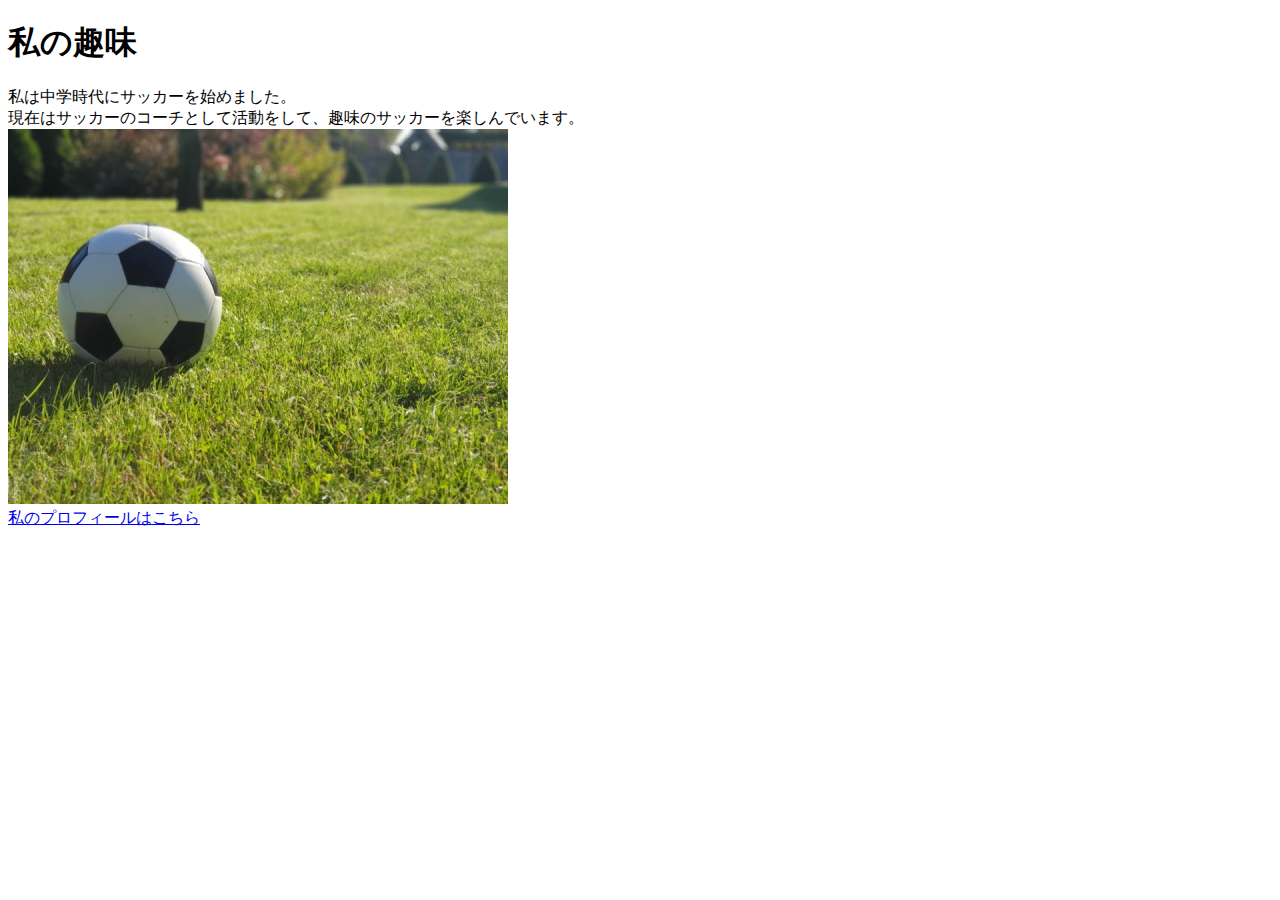
<file: kadai_005/html/index.html>
<!DOCTYPE html>
<html>
<head>
  <title>5章課題</title>
  <meta name="description" content="このページは5章の課題です。">
  <meta charset="utf-8">
</head>
<body>
  <header>
    <h1>私の趣味</h1>
  </header>
  <main>
    <p>私は中学時代にサッカーを始めました。<br>
       現在はサッカーのコーチとして活動をして、趣味のサッカーを楽しんでいます。<br>
       <img src="../images/sample.jpg"><br>
       <a href="https://twitter.com/samuraijuku">私のプロフィールはこちら</a>
      </p>
  </main>
</body>
</html>
</file>
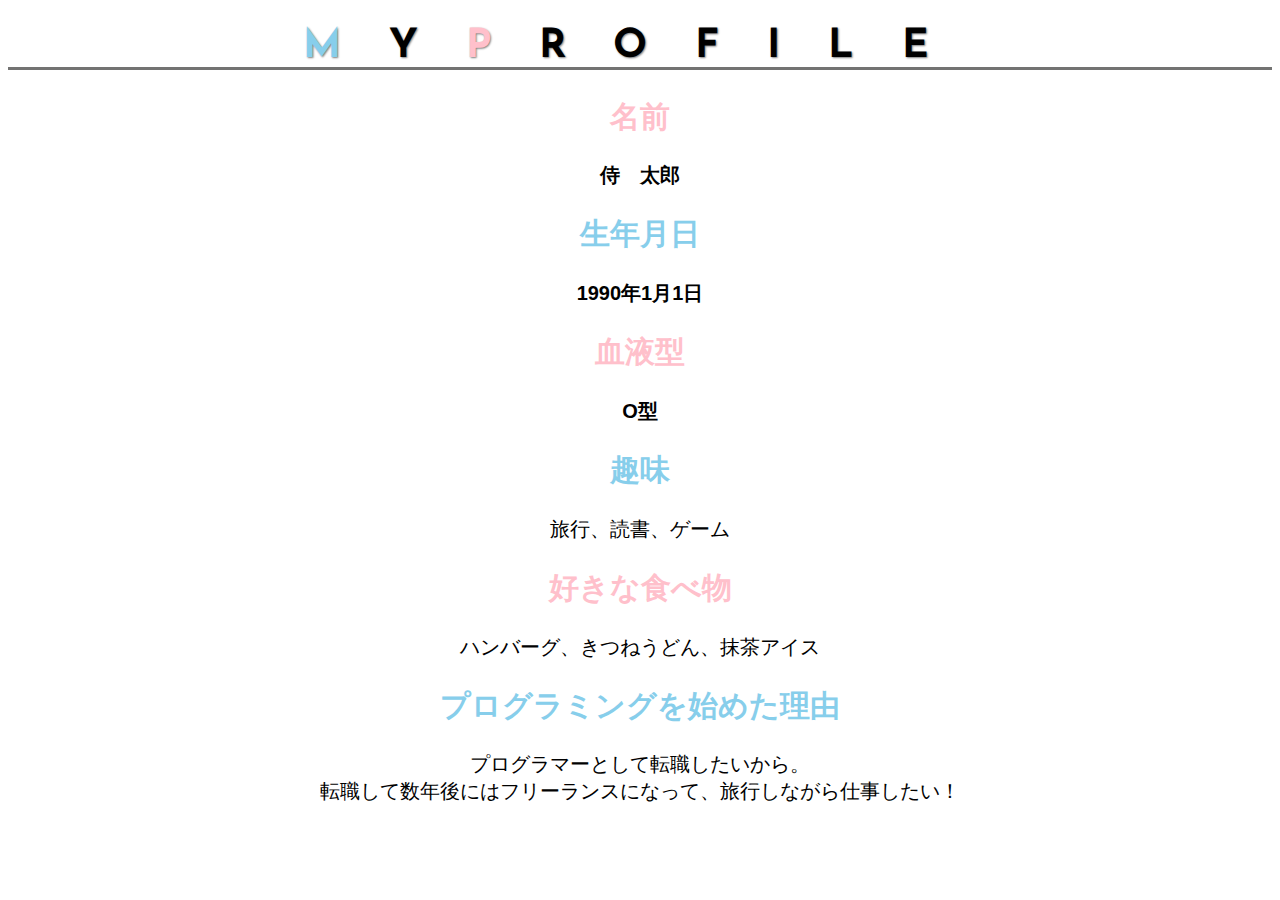
<file: kadai_014/kadai_014.html>
<!DOCTYPE html>
<html>
  <head>
    <title>14章課題</title>
    <meta name="description" content="このページは14章の課題です。">
    <meta charset="utf-8">
    <!-- 以下の1行で外部のCSSファイルを読み込みます -->
    <link rel="stylesheet" href="style.css">
    <!-- ここでGoogle Fontsを読み込みます -->
    <link rel="preconnect" href="https://fonts.googleapis.com">
    <link rel="preconnect" href="https://fonts.gstatic.com" crossorigin>
    <link href="https://fonts.googleapis.com/css2?family=Josefin+Sans:wght@500&display=swap" rel="stylesheet">
  </head>
  <body>
    <header>
      <h1><span class="text-skyblue">M</span>Y<span class="text-pink">P</span>ROFILE</h1>
    </header>
    <main>
      <div id="basic">
        <h2 class="text-pink">名前</h2>
        <p>侍　太郎</p>
        <h2 class="text-skyblue">生年月日</h2>
        <p>1990年1月1日</p>
        <h2 class="text-pink">血液型</h2>
        <p>O型</p>
      </div>
      <h2 class="text-skyblue">趣味</h2>
      <p>旅行、読書、ゲーム</p>
      <h2 class="text-pink">好きな食べ物</h2>
      <p>ハンバーグ、きつねうどん、抹茶アイス</p>
      <h2 class="text-skyblue">プログラミングを始めた理由</h2>
      <p>プログラマーとして転職したいから。<br>転職して数年後にはフリーランスになって、旅行しながら仕事したい！</p>
    </main>
  </body>
</html>
</file>
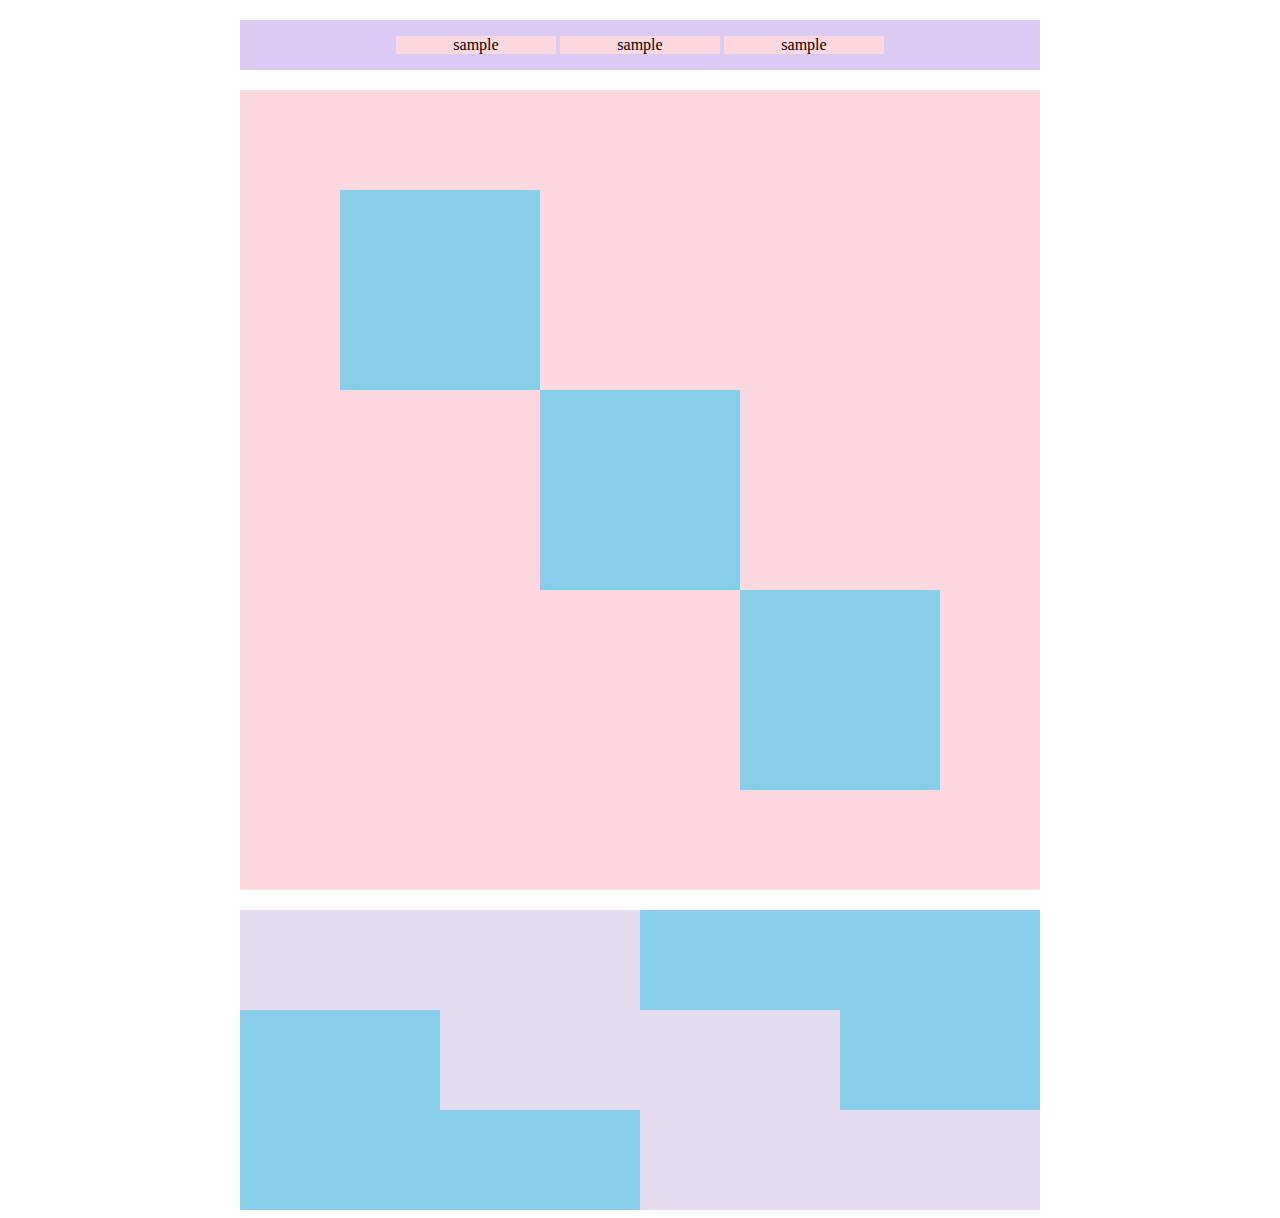
<file: kadai_018/kadai_018.html>
<!DOCTYPE html>
<html>
  <head>
    <title>18章課題</title>
    <meta name="description" content="このページは18章の課題です。">
    <meta charset="utf-8">
    <!-- 以下の1行で外部のCSSファイルを読み込みます -->
    <link rel="stylesheet" href="style.css">
  </head>
  <body>
    <div id="top">
      <p class="top-child">sample</p>
      <p class="top-child">sample</p>
      <p class="top-child">sample</p>
    </div>
    <div id="middle">
      <div id="middle-child01"></div>
      <div id="middle-child02"></div>
      <div id="middle-child03"></div>
    </div>
    <div id="bottom">
      <div id="bottom-child01"></div>
      <div id="bottom-child02"></div>
      <div id="bottom-child03"></div>
    </div>
  </body>
</html>
</file>
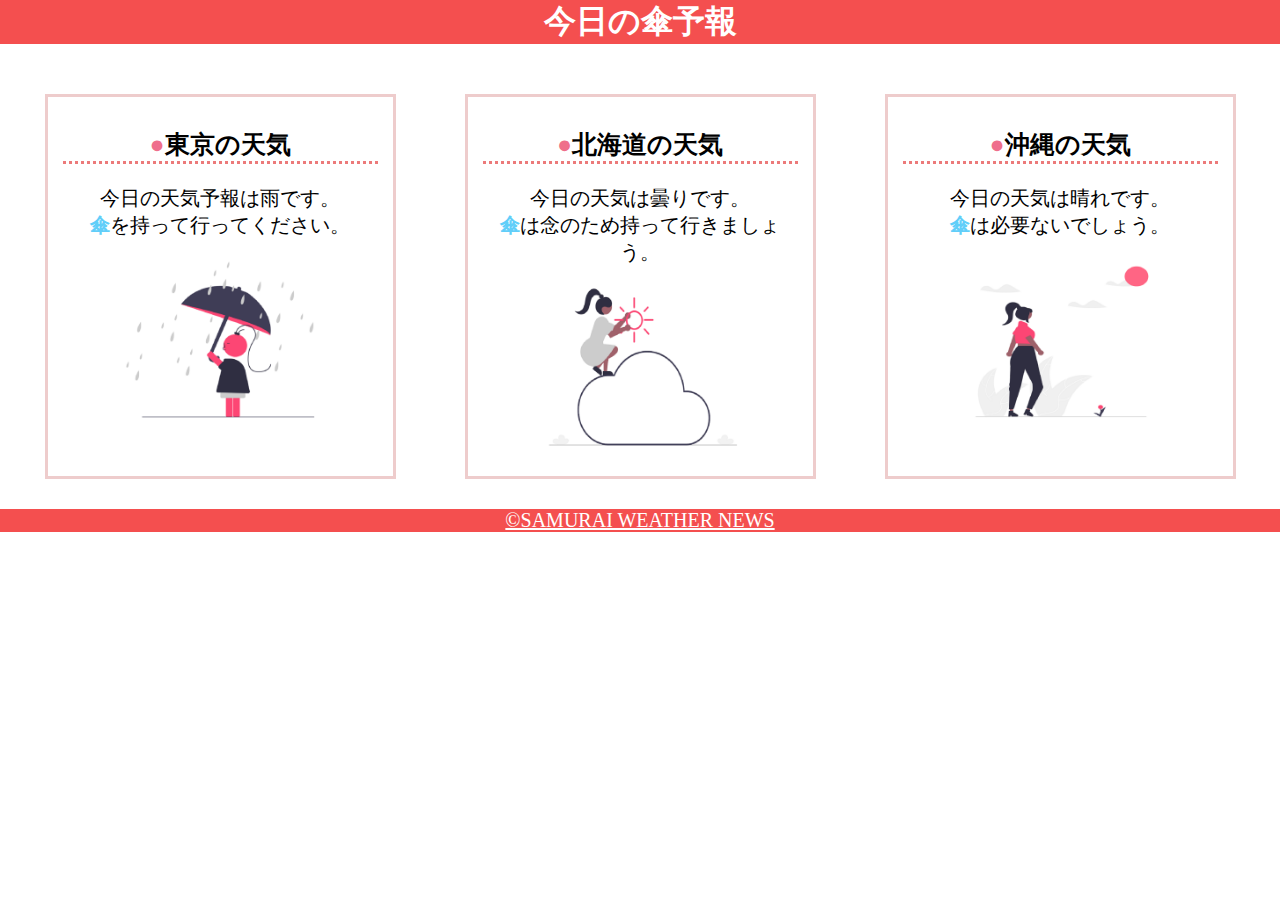
<file: kadai_022/kadai_022.html>
<!DOCTYPE html>
<html>
  <head>
    <title>22章課題</title>
    <meta name="description" content="このページは22章の課題です。">
    <meta charset="utf-8">
    <meta name="viewport" content="width=device-width, initial-scale=1.0">
    <!-- 以下の1行で外部のCSSファイルを読み込みます -->
    <link rel="stylesheet" href="style.css">
  </head>
  <body>
    <header>
      <h1>今日の傘予報</h1>
    </header>
    <main>
      <div id="parent">
        <div class="contents">
          <h2>東京の天気</h2>
          <p>今日の天気予報は雨です。</p>
          <p>傘を持って行ってください。</p>
          <img src="images/rainy.png">
        </div>
        <div class="contents">
          <h2>北海道の天気</h2>
          <p>今日の天気は曇りです。</p>
          <p>傘は念のため持って行きましょう。</p>
          <img src="images/cloudy.png">
        </div>
        <div class="contents">
          <h2>沖縄の天気</h2>
          <p>今日の天気は晴れです。</p>
          <p>傘は必要ないでしょう。</p>
          <img src="images/sunny.png">
        </div>
      </div>
    </main>
    <footer>
      <a href="https://www.sejuku.net/corp/">&copy;SAMURAI WEATHER NEWS</a>
    </footer>
  </body>
</html>
</file>
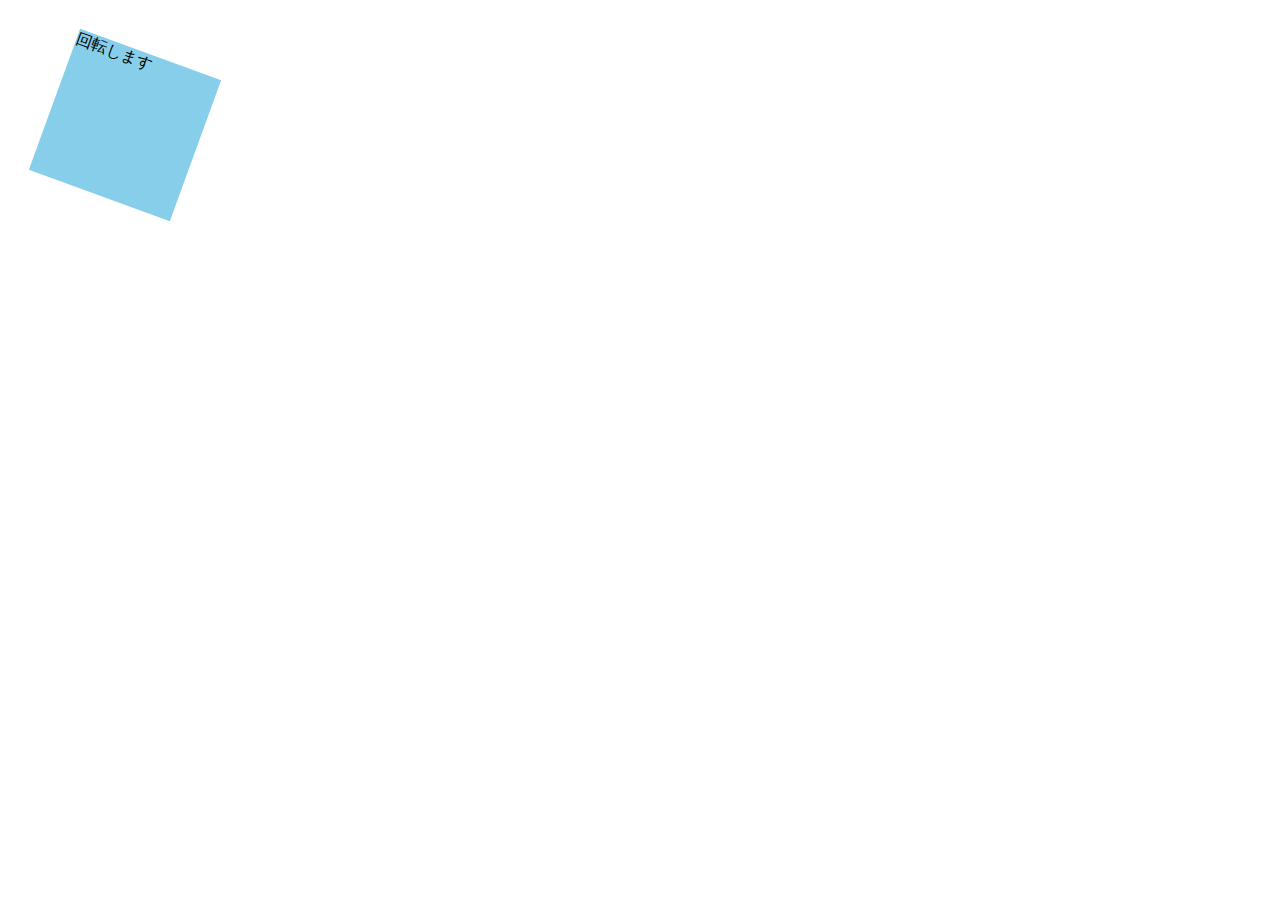
<file: kadai_mdn_css/mdn.html>
<!DOCTYPE html>
<html>
<head>
    <style>
        div {
            position: absolute;
            left: 50px;
            top: 50px;
            width: 150px;
            height: 150px;
            background-color: skyblue;
            rotate: z 20deg;
        }
    </style>
</head>
<body>
    <div>
        回転します
    </div>
</body>
</html>
</file>
<file: kadai_014/style.css>
html {
  font-size: 20px;
}
body {
  text-align: center;
  font-family: "Arial", "Meiryo", sans-serif;
}
h1 {
  font-size: 2rem;
  letter-spacing: 1.2em;
  text-shadow: 1px 1px 2px gray;
  border-bottom: solid 3px rgb(115, 115, 114);
  /* ここにGoogle Fontsを指定します */
  font-family: "Josefin Sans", sans-serif;
}
#basic > p{
  font-weight: bold;
}
.text-skyblue {
  color: skyblue;
}
.text-pink {
  color: rgb(255, 192, 203);
}
</file>
<file: kadai_018/style.css>
#top {
  width: 800px;
  background-color: #dcc9f4;
  text-align: center;
  margin: 20px auto;
}
.top-child {
  display: inline-block;
  width: 20%;
  background-color: #ffd9df;
}
#middle {
  position: relative;
  width: 800px;
  height: 800px;
  margin: 20px auto;
  background-color: #ffd9df;
}
#middle-child01 {
  position: absolute;
  top: 100px;
  left: 100px;
  width: 200px;
  height: 200px;
  background-color: #87ceeb;
}
#middle-child02 {
  position: absolute;
  top: 300px;
  left: 300px;
  width: 200px;
  height: 200px;
  background-color: #87ceeb;
}
#middle-child03 {
  position: absolute;
  top: 500px;
  left: 500px;
  width: 200px;
  height: 200px;
  background-color: #87ceeb;
}
#bottom {
  width: 800px;
  height: 300px;
  margin: 0 auto;
  background-color: #87ceeb;
}
#bottom-child01 {
  width: 400px;
  height: 100px;
  background-color: #e5dcf0;
}
#bottom-child02 {
  position: relative;
  left: 200px;
  width: 400px;
  height: 100px;
  background-color: #e5dcf0;
}
#bottom-child03 {
  position: relative;
  left: 400px;
  width: 400px;
  height: 100px;
  background-color: #e5dcf0;
}
</file>
<file: kadai_022/style.css>
h1, p, body {
  margin: 0;
}
p, a {
  font-size: 20px;
}
header {
  margin-bottom: 20px;
  background-color: rgb(244, 79, 79);
  text-align: center;
}
h1 {
  color: rgb(255, 255, 255);
}
main {
  padding: 10px;
}
#parent {
  display: flex;
  justify-content: space-around;
}
.contents {
  border: solid 3px rgb(238, 204, 204);
  flex-basis: 25%;
  padding: 10px 15px;
  margin: 20px 0;
  text-align: center;
}
h2 {
  font-size: 25px;
  border-bottom: dotted 3px rgb(236, 122, 122);
}
h2::before {
  content: "●";
  color: rgb(239, 111, 139);
}
div p:nth-of-type(2)::first-letter {
  font-weight: bold;
  color: rgb(97, 206, 249);
}
img {
  margin: 10px 0;
  width: 70%;
}
footer {
  background-color: rgb(244, 79, 79);
  text-align: center;
}
a {
  color: rgb(255, 255, 255);
}
a:visited {
  color: rgb(193, 234, 251);
}
a:hover {
  color: rgb(245, 178, 168);
}
@media screen and (max-width: 768px) {
  h2 {
    font-size: 30px;
  }
  p {
    font-size: 25px;
  }
  #parent {
    flex-direction: column;
  }
}
</file>
